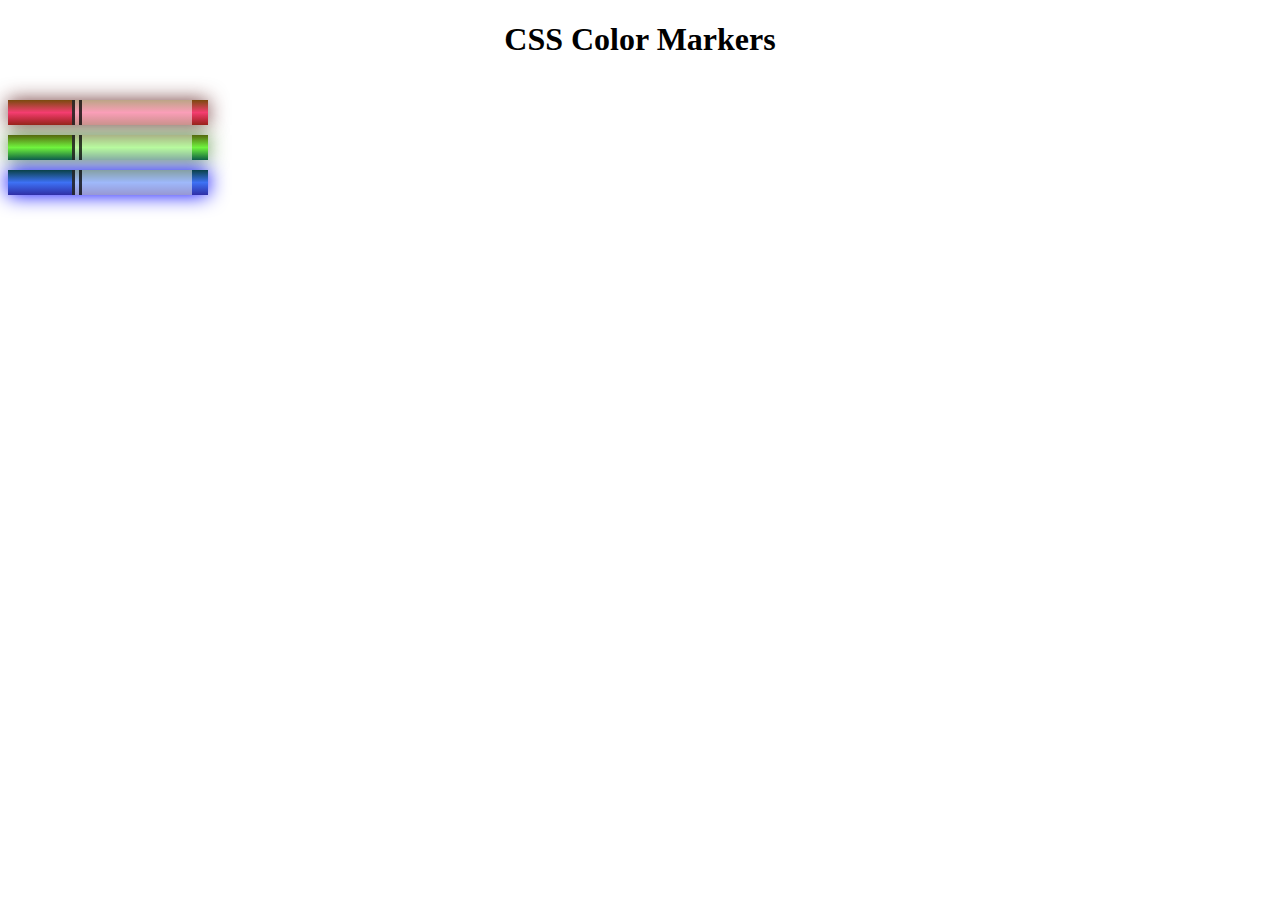
<file: CSS_Color_Markers/index.html>
<!DOCTYPE html>
<html lang="en">
  <head>
    <meta charset="utf-8">
    <meta name="viewport" content="width=device-width, initial-scale=1.0">
    <title>Colored Markers</title>
    <link rel="stylesheet" href="styles.css">
  </head>
  <body>
    <h1>CSS Color Markers</h1>
    <div class="container">
      <div class="marker red">
        <div class="cap"></div>
        <div class="sleeve"></div>
      </div>
      <div class="marker green">
        <div class="cap"></div>
        <div class="sleeve"></div>
      </div>
      <div class="marker blue">
        <div class="cap"></div>
        <div class="sleeve"></div>
      </div>
    </div>
  </body>
</html>
</file>
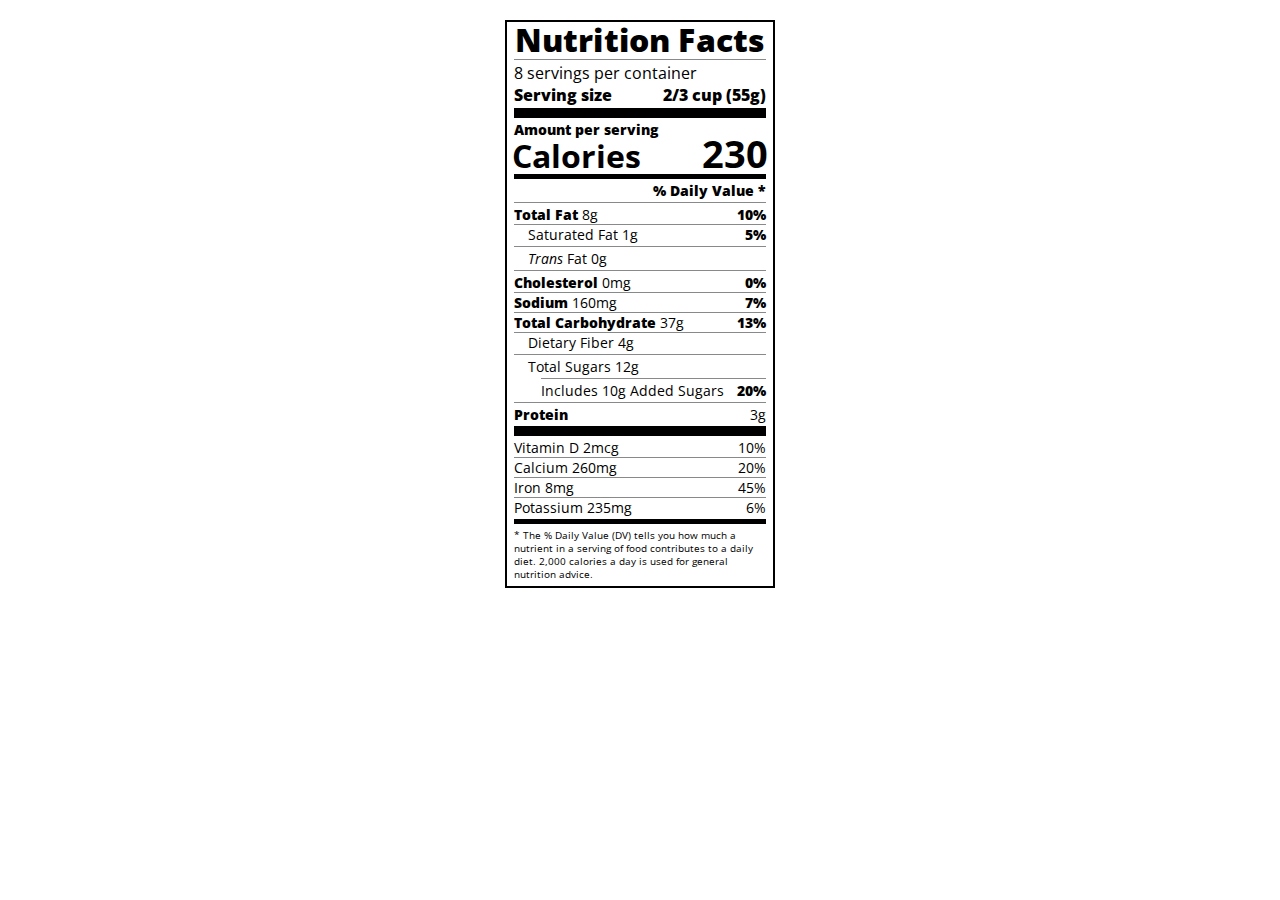
<file: Etiqueta_nutricion/index.html>
<!DOCTYPE html>
<html lang="en">

<head>
  <meta charset="UTF-8">
  <title>Nutrition Label</title>
  <link href="https://fonts.googleapis.com/css?family=Open+Sans:400,700,800" rel="stylesheet">
  <link href="./styles.css" rel="stylesheet">
</head>

<body>
  <div class="label">
    <header>
      <h1 class="bold">Nutrition Facts</h1>
      <div class="divider"></div>
      <p>8 servings per container</p>
      <p class="bold">Serving size <span>2/3 cup (55g)</span></p>
    </header>
    <div class="divider large"></div>
    <div class="calories-info">
      <div class="left-container">
        <h2 class="bold small-text">Amount per serving</h2>
        <p>Calories</p>
      </div>
      <span>230</span>
    </div>
    <div class="divider medium"></div>
    <div class="daily-value small-text">
      <p class="bold right no-divider">% Daily Value *</p>
      <div class="divider"></div>
      <p><span><span class="bold">Total Fat</span> 8g</span> <span class="bold">10%</span></p>
      <p class="indent no-divider">Saturated Fat 1g <span class="bold">5%</span></p>
      <div class="divider"></div>
      <p class="indent no-divider"><span><i>Trans</i> Fat 0g</span></p>
      <div class="divider"></div>
      <p><span><span class="bold">Cholesterol</span> 0mg</span> <span class="bold">0%</span></p>
      <p><span><span class="bold">Sodium</span> 160mg</span> <span class="bold">7%</span></p>
      <p><span><span class="bold">Total Carbohydrate</span> 37g</span> <span class="bold">13%</span></p>
      <p class="indent no-divider">Dietary Fiber 4g</p>
      <div class="divider"></div>
      <p class="indent no-divider">Total Sugars 12g</p>
      <div class="divider double-indent"></div>
      <p class="double-indent no-divider">Includes 10g Added Sugars <span class="bold">20%</span>
      <div class="divider"></div>
      <p class="no-divider"><span class="bold">Protein</span> 3g</p>
      <div class="divider large"></div>
      <p>Vitamin D 2mcg <span>10%</span></p>
      <p>Calcium 260mg <span>20%</span></p>
      <p>Iron 8mg <span>45%</span></p>
      <p class="no-divider">Potassium 235mg <span>6%</span></p>
    </div>
    <div class="divider medium"></div>
    <p class="note">* The % Daily Value (DV) tells you how much a nutrient in a serving of food contributes to a daily
      diet. 2,000 calories a day is used for general nutrition advice.</p>
  </div>
</body>
</html>
</file>
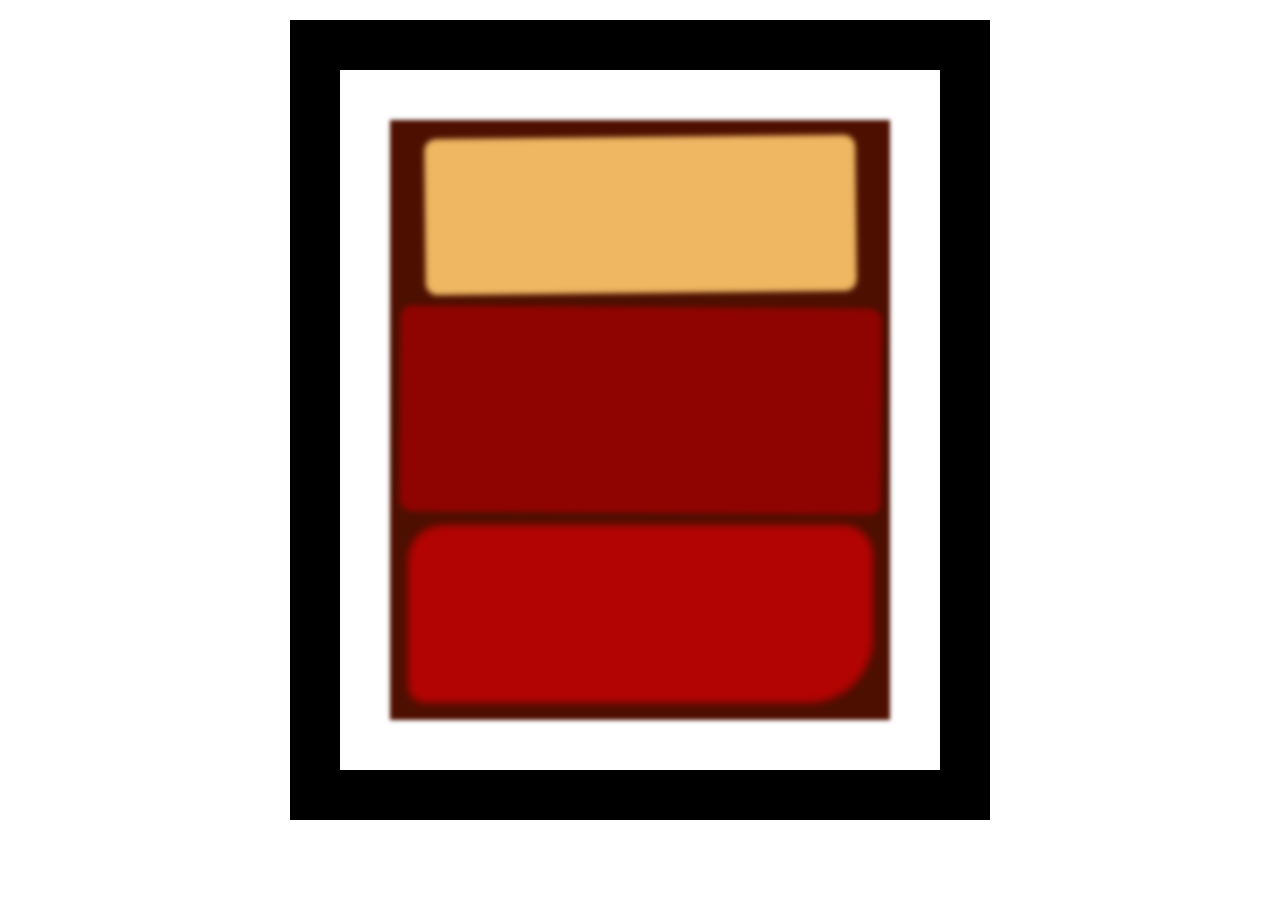
<file: Pintura_Rothko/index.html>
<!DOCTYPE html>
<html lang="en">
  <head>
    <meta charset="UTF-8">
    <title>Rothko Painting</title>
    <link href="./styles.css" rel="stylesheet">
  </head>
  <body>
    <div class="frame">
      <div class="canvas">
        <div class="one"></div>
        <div class="two"></div>
        <div class="three"></div>
      </div>
    </div>
  </body>
</html>
</file>
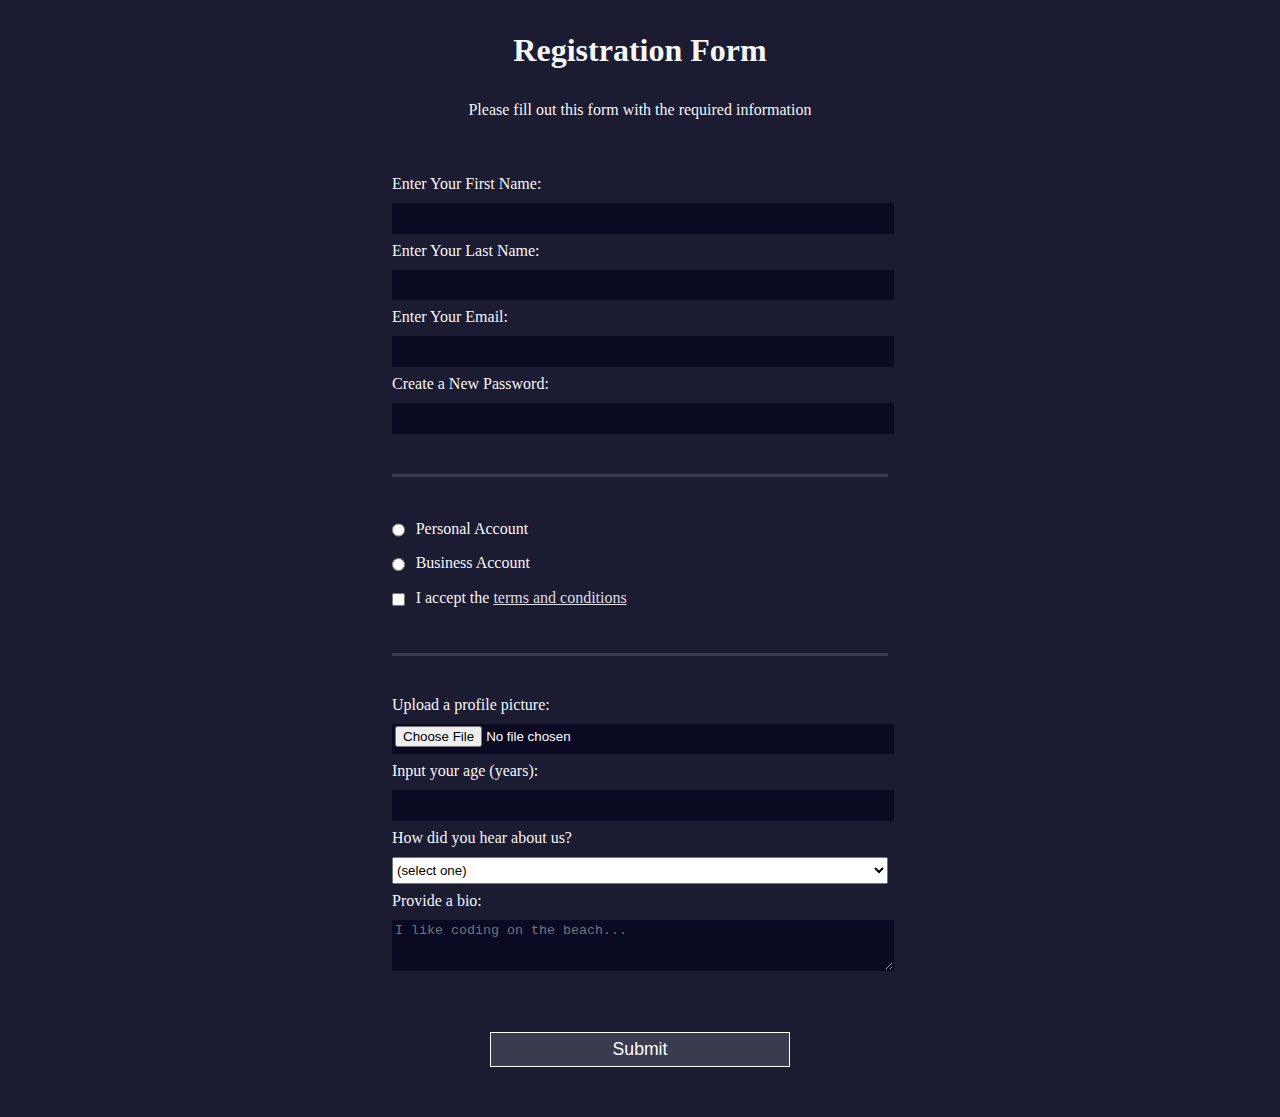
<file: Registration_Form/index.html>
<!DOCTYPE html>
<html lang="en">
  <head>
    <meta charset="UTF-8" />
    <title>Registration Form</title>
    <link rel="stylesheet" href="styles.css" />
  </head>
  <body>
    <h1>Registration Form</h1>
    <p>Please fill out this form with the required information</p>
    <form method="post" action="https://register-demo.freecodecamp.org">
      <fieldset>
        <label for="first-name"
          >Enter Your First Name:
          <input id="first-name" name="first-name" type="text" required
        /></label>
        <label for="last-name"
          >Enter Your Last Name:
          <input id="last-name" name="last-name" type="text" required
        /></label>
        <label for="email"
          >Enter Your Email:
          <input id="email" name="email" type="email" required
        /></label>
        <label for="new-password"
          >Create a New Password:
          <input
            id="new-password"
            name="new-password"
            type="password"
            pattern="[a-z0-5]{8,}"
            required
        /></label>
      </fieldset>
      <fieldset>
        <label for="personal-account"
          ><input
            id="personal-account"
            type="radio"
            name="account-type"
            class="inline"
          />
          Personal Account</label
        >
        <label for="business-account"
          ><input
            id="business-account"
            type="radio"
            name="account-type"
            class="inline"
          />
          Business Account</label
        >
        <label for="terms-and-conditions">
          <input
            id="terms-and-conditions"
            type="checkbox"
            required
            name="terms-and-conditions"
            class="inline"
          />
          I accept the
          <a href="https://www.freecodecamp.org/news/terms-of-service/"
            >terms and conditions</a
          >
        </label>
      </fieldset>
      <fieldset>
        <label for="profile-picture"
          >Upload a profile picture:
          <input id="profile-picture" type="file" name="file"
        /></label>
        <label for="age"
          >Input your age (years):
          <input id="age" type="number" name="age" min="13" max="120"
        /></label>
        <label for="referrer"
          >How did you hear about us?
          <select id="referrer" name="referrer">
            <option value="">(select one)</option>
            <option value="1">freeCodeCamp News</option>
            <option value="2">freeCodeCamp YouTube Channel</option>
            <option value="3">freeCodeCamp Forum</option>
            <option value="4">Other</option>
          </select>
        </label>
        <label for="bio"
          >Provide a bio:
          <textarea
            id="bio"
            name="bio"
            rows="3"
            cols="30"
            placeholder="I like coding on the beach..."
          ></textarea>
        </label>
      </fieldset>
      <input type="submit" value="Submit" />
    </form>
  </body>
</html>
</file>
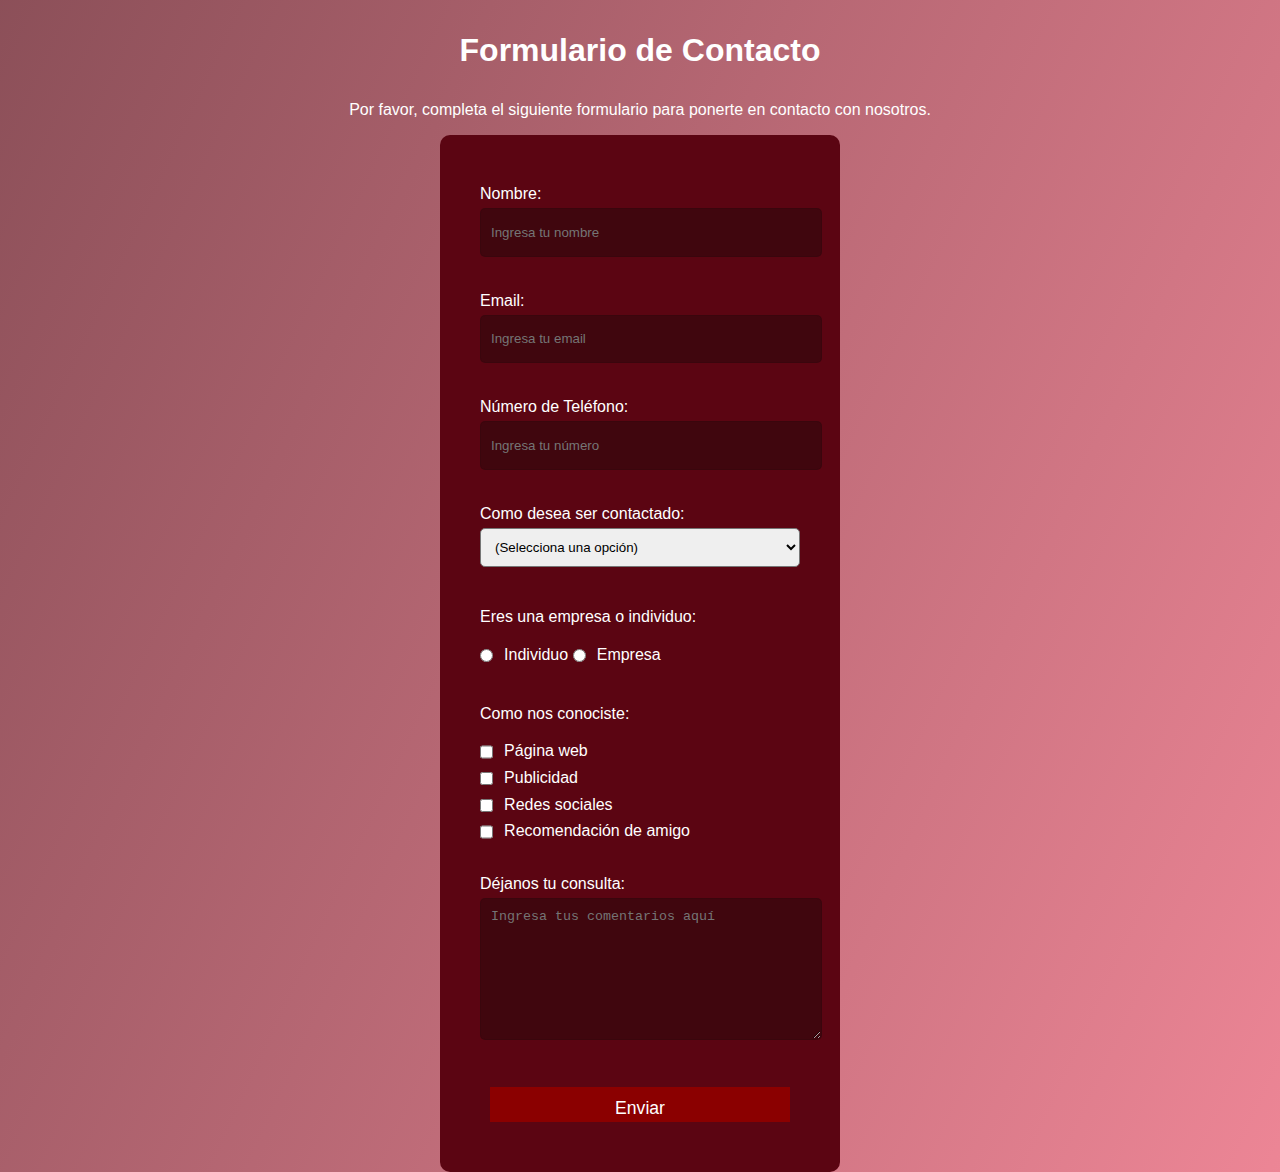
<file: Certificaciones/Encuesta/index.html>
<!DOCTYPE html>
<html>
  <head>
    <title>Formulario de contacto</title>
    <link rel="stylesheet" href="styles.css" />
  </head>
  <body>
    <h1 id="title">Formulario de Contacto</h1>
    <p id="description">
      Por favor, completa el siguiente formulario para ponerte en contacto con
      nosotros.
    </p>
    <div class="container">
      <form id="survey-form">
        <div class="form-group">
          <label for="name" id="name-label">Nombre:</label>
          <input
            type="text"
            id="name"
            name="name"
            placeholder="Ingresa tu nombre"
            required
          />
        </div>
        <div class="form-group">
          <label for="email" id="email-label">Email:</label>
          <input
            type="email"
            id="email"
            name="email"
            placeholder="Ingresa tu email"
            required
          />
        </div>
        <div class="form-group">
          <label for="number" id="number-label">Número de Teléfono:</label>
          <input
            type="number"
            id="number"
            name="number"
            placeholder="Ingresa tu número"
            min="1"
            max="11"
            step="1"
          />
        </div>

        <div class="form-group">
          <label for="dropdown">Como desea ser contactado:</label>
          <select id="dropdown" name="dropdown">
            <option value="opcion0">(Selecciona una opción)</option>
            <option value="opcion1">Envienme un correo</option>
            <option value="opcion2">Llamenme por teléfono</option>
            <option value="opcion3">Enviame un whatsapp</option>
          </select>
        </div>

        <div class="form-group">
          <p>Eres una empresa o individuo:</p>
          <input
            type="radio"
            id="individuo"
            name="radio"
            value="individuo"
            class="inline"
          />
          <label for="individuo">Individuo</label>
          <input
            type="radio"
            id="empresa"
            name="radio"
            value="empresa"
            class="inline"
          />
          <label for="empresa">Empresa</label>
        </div>

        <div class="form-group">
          <p>Como nos conociste:</p>
          <input
            type="checkbox"
            id="opcionA"
            name="checkbox"
            value="opcionA"
            class="inline"
          />
          <label for="opcionA">Página web</label>
          <br />
          <input
            type="checkbox"
            id="opcionB"
            name="checkbox"
            value="opcionB"
            class="inline"
          />
          <label for="opcionB">Publicidad</label>
          <br />
          <input
            type="checkbox"
            id="opcionC"
            name="checkbox"
            value="opcionC"
            class="inline"
          />
          <label for="opcionC">Redes sociales</label>
          <br />
          <input
            type="checkbox"
            id="opcionD"
            name="checkbox"
            value="opcionD"
            class="inline"
          />
          <label for="opcionD">Recomendación de amigo</label>
        </div>

        <div class="form-group">
          <label for="comments">Déjanos tu consulta:</label>
          <textarea
            id="comments"
            name="comments"
            rows="4"
            placeholder="Ingresa tus comentarios aquí"
          ></textarea>
        </div>
        <button type="submit" id="submit" class="button">Enviar</button>
      </form>
    </div>
  </body>
</html>
</file>
<file: CSS_Color_Markers/styles.css>
h1 {
    text-align: center;
   
}

.container {
    background-color: rgb(255, 255, 255);
    padding: 10px 0;
    display: inline-block;
}

.marker {
    width: 200px;
    height: 25px;
    margin: 10px auto;
}

.cap {
    width: 60px;
    height: 25px;
}

.sleeve {
    width: 110px;
    height: 25px;
    background-color: rgba(255, 255, 255, 0.5);
    border-left: 10px double rgba(0, 0, 0, 0.75);
}

.cap,
.sleeve {
    display: inline-block;
}

.red {
    background: linear-gradient(rgb(122, 74, 14), rgb(245, 62, 113), rgb(162, 27, 27));
    box-shadow: 0 0 20px 0 rgba(83, 14, 14, 0.8);
}

.green {
    background: linear-gradient(#55680D, #71F53E, #116C31);
    box-shadow: 0 0 20px 0 #3B7E20CC;
}

.blue {
    background: linear-gradient(hsl(186, 76%, 16%), hsl(223, 90%, 60%), hsl(240, 56%, 42%));
    box-shadow: 0 0 20px 0 blue;
}
</file>
<file: Etiqueta_nutricion/styles.css>
* {
    box-sizing: border-box;
}

html {
    font-size: 16px;
}

body {
    font-family: 'Open Sans', sans-serif;
}

.label {
    border: 2px solid black;
    width: 270px;
    margin: 20px auto;
    padding: 0 7px;
}

header h1 {
    text-align: center;
    margin: -4px 0;
    letter-spacing: 0.15px
}

p {
    margin: 0;
    display: flex;
    justify-content: space-between;
}

.divider {
    border-bottom: 1px solid #888989;
    margin: 2px 0;
}

.bold {
    font-weight: 800;
}

.large {
    height: 10px;
}

.large,
.medium {
    background-color: black;
    border: 0;
}

.medium {
    height: 5px;
}

.small-text {
    font-size: 0.85rem;
}


.calories-info {
    display: flex;
    justify-content: space-between;
    align-items: flex-end;
}

.calories-info h2 {
    margin: 0;
}

.left-container p {
    margin: -5px -2px;
    font-size: 2em;
    font-weight: 700;
}

.calories-info span {
    margin: -7px -2px;
    font-size: 2.4em;
    font-weight: 700;
}

.right {
    justify-content: flex-end;
}

.indent {
    margin-left: 1em;
}

.double-indent {
    margin-left: 2em;
}

.daily-value p:not(.no-divider) {
    border-bottom: 1px solid #888989;
}
.note {
    font-size: 0.6rem;
    margin: 5px 0;
  }
</file>
<file: Pintura_Rothko/styles.css>
.canvas {
    width: 500px;
    height: 600px;
    background-color: #4d0f00;
    overflow: hidden;
    filter: blur(2px);
  }
  
  .frame {
    border: 50px solid black;
    width: 500px;
    padding: 50px;
    margin: 20px auto;
  }
  
  .one {
    width: 425px;
    height: 150px;
    background-color: #efb762;
    margin: 20px auto;
    box-shadow: 0 0 3px 3px #efb762;
    border-radius: 9px;
    transform: rotate(-0.6deg);
  }
  
  .two {
    width: 475px;
    height: 200px;
    background-color: #8f0401;
    margin: 0 auto 20px;
    box-shadow: 0 0 3px 3px #8f0401;
    border-radius: 8px 10px;
    transform: rotate(0.4deg);
  }
  
  .one, .two {
    filter: blur(1px);
  }
  
  .three {
    width: 91%;
    height: 28%;
    background-color: #b20403;
    margin: auto;
    filter: blur(2px);
    box-shadow: 0 0 5px 5px #b20403;
    border-radius: 30px 25px 60px 12px;
</file>
<file: Registration_Form/styles.css>
body {
    width: 100%;
    height: 100vh;
    margin: 0;
    background-color: #1b1b32;
    color: #f5f6f7;
    font-family: Tahoma;
    font-size: 16px;
  }
  
  h1, p {
    margin: 1em auto;
    text-align: center;
  }
  
  form {
    width: 60vw;
    max-width: 500px;
    min-width: 300px;
    margin: 0 auto;
    padding-bottom: 2em;
    display:inline-flexbox
  }
  
  fieldset {
    border: none;
    padding: 2rem 0;
    border-bottom: 3px solid #3b3b4f;
  }
  
  fieldset:last-of-type {
    border-bottom: none;
  }
  
  label {
    display: block;
    margin: 0.5rem 0;
  }
  
  input,
  textarea,
  select {
    margin: 10px 0 0 0;
    width: 100%;
    min-height: 2em;
  }
  
  input, textarea {
    background-color: #0a0a23;
    border: 1px solid #0a0a23;
    color: #ffffff;
  }
  
  .inline {
    width: unset;
    margin: 0 0.5em 0 0;
    vertical-align: middle;
  }
  
  input[type="submit"] {
    display: block;
    width: 60%;
    margin: 1em auto;
    height: 2em;
    font-size: 1.1rem;
    background-color: #3b3b4f;
    border-color: white;
    min-width: 300px;
  }
  
  input[type="file"] {
    padding: 1px 2px;
  }

  a{
    color:#dfdfe2;
  }
</file>
<file: Certificaciones/Encuesta/styles.css>
body {
  font-family: Arial, sans-serif;
  font-size: 16px;
  margin: 0;
  padding: 0;
  color: #fff;
  background-image: linear-gradient(115deg, rgba(91, 5, 18, 0.7), rgba(232, 103, 123, 0.8)), url(https://img.freepik.com/foto-gratis/concepto-escritorio-vista-superior-portapapeles_23-2148604937.jpg?w=1380&t=st=1697682440~exp=1697683040~hmac=76478f363c5667b1c6c1d3c8ea57c3073822c4768138cbfe455a4dd5322c4a45);
  
}

h1,
#description {
  margin: 1em auto;
  text-align: center;
}

.container {
  width: 400px;
  margin: 0 auto;
}

form {
  
  background: rgba(91, 5, 18);
  border-radius: 10px;
  padding: 40px;
  margin: 0 auto;
  padding-bottom: 2em;
}

.form-group {
  padding-bottom: 20px;
}

input,
textarea {
  background-color: rgba(57, 6, 14, 0.8);
  border: 1px solid rgba(57, 6, 14, 0.8);

}

.inline {
  width: unset;
  margin: 0 0.5em 0 0;
  vertical-align: middle;
}

fieldset {
  border: none;
  padding: 2rem 0;
  border-bottom: 3px solid rgba(220, 122, 137, 0.8);
}

input,
textarea,
select {
  margin: 10px 0 0 0;
  width: 100%;
  min-height: 2em;
}

.form-group {
  margin: 10px 0;
}

label {
  display: inline-flexbox;
  align-items: center;
  margin-bottom: 0.5rem;
}



input[type="text"],
input[type="email"],
input[type="number"],
select,
textarea {
  width: 100%;
  padding: 10px;
  margin: 5px 0;
  border-radius: 5px;
}

textarea {
  min-height: 120px;
  width: 100%;
  padding: 0.625rem;
  resize: vertical;
}

button[type="submit"] {
  display: block;
  width: 60%;
  margin: 1em auto;
  height: 2em;
  font-size: 1.1rem;
  background-color: darkred;
  color: white;
  border-color: darkred;
  min-width: 300px;
}


.button {
  color: #fff;
  font-size: 20px;
  font-weight: 500;
  padding: 0.5em 1.2em;
  background: black;
  border: 2px solid;
  border-color: red;
  position: relative;
}

.button:before {
  content: "";
  position: absolute;
  top: 0px;
  left: 0px;
  width: 0px;
  height: 100%;
  background: rgba(255, 0, 0, 0.3);
  transition: all 1s ease;
}

.button:hover:before {
  width: 100%;
}
</file>
